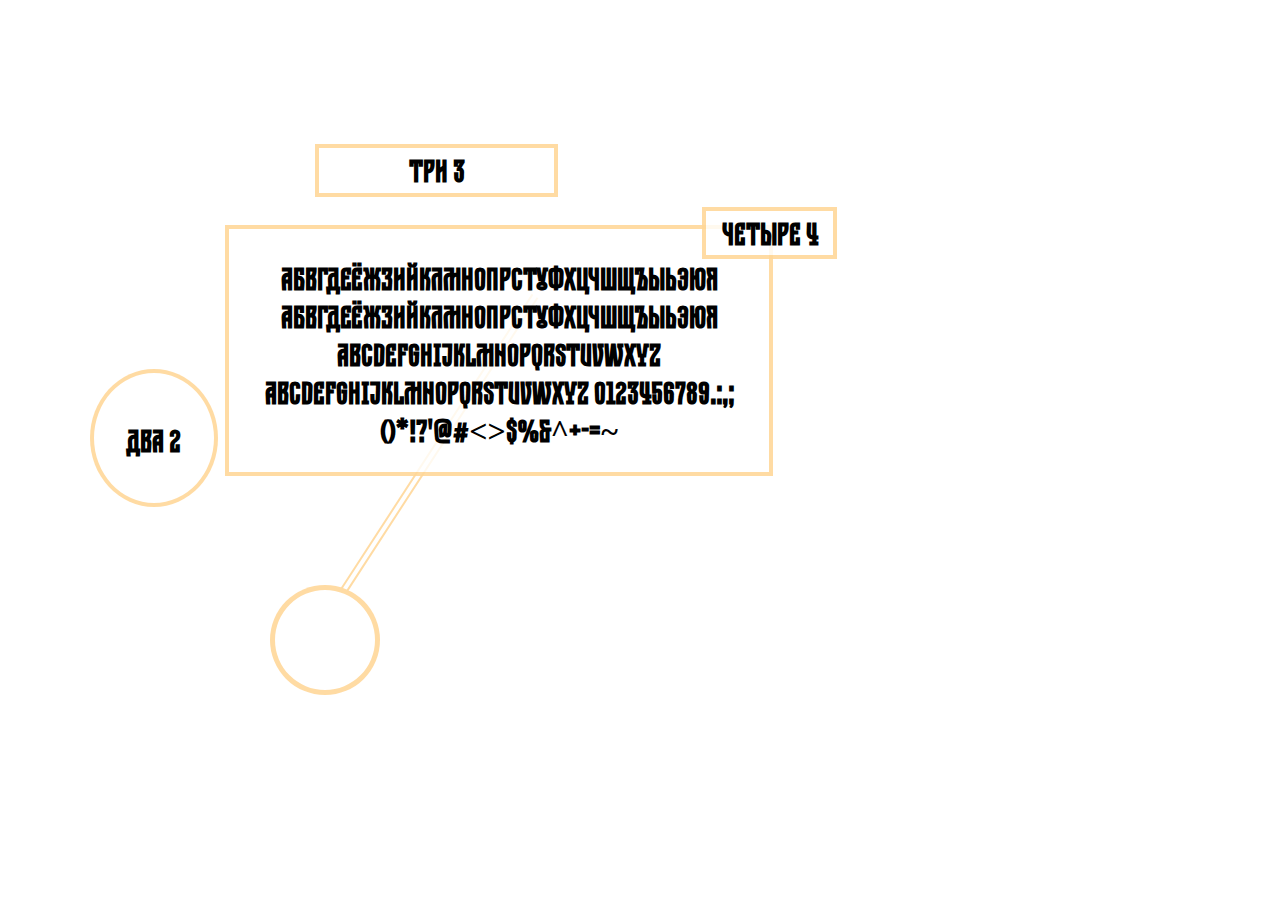
<file: index.html>
<!DOCTYPE html>
<html lang="ru">
<head>

    <meta charset="UTF-8">
    <title> @ </title>
    <meta name="viewport" content="width=device-width, initial-scale=1, maximum-scale=1, user-scalable=0">
    <link rel="stylesheet" href="test.css"/>
    <link href="fonts/dobro/stylesheet.css" rel="stylesheet">
    <link href="fonts/biker/stylesheet.css" rel="stylesheet">
<!--<script src="https://blckhle.github.io/test/p2p-graph.js"></script>
    <script src="https://cdn.jsdelivr.net/npm/ipfs/dist/index.min.js"></script>-->
<!--<script src="https://kit.fontawesome.com/969af07023.js" crossorigin="anonymous"></script>-->

<script> 
    var w = window.innerWidth;
    var h = window.innerHeight;
            document.getElementById('wdt').innerHTML=(w);
            document.getElementById('hgt').innerHTML=(h);
            document.onreadystatechange = function () {
        if (document.readyState == "complete") {
            console.log( ' загружено');
    } else {  }
          }    </script>

    </head>

<body>
  
<div class="circles">

<span class="circle One">   </span>

</div>


<div class="lines">
<span class="line One">   </span>
</div>

<div class="squares">
<span class="square One"> абвгдеёжзийклмнопрстуфхцчшщъыьэюя
АБВГДЕЁЖЗИЙКЛМНОПРСТУФХЦЧШЩЪЫЬЭЮЯ
abcdefghijklmnopqrstuvwxyz
ABCDEFGHIJKLMNOPQRSTUVWXYZ
0123456789.:,;()*!?'@#<>$%&^+-=~ </span>
    
<span class="square Two"> Два 2 </span>
    
<span class="square Three"> Три 3  </span>
    
<span class="square Four"> Четыре 4 </span>
</div>



    </body>

</html>
</file>
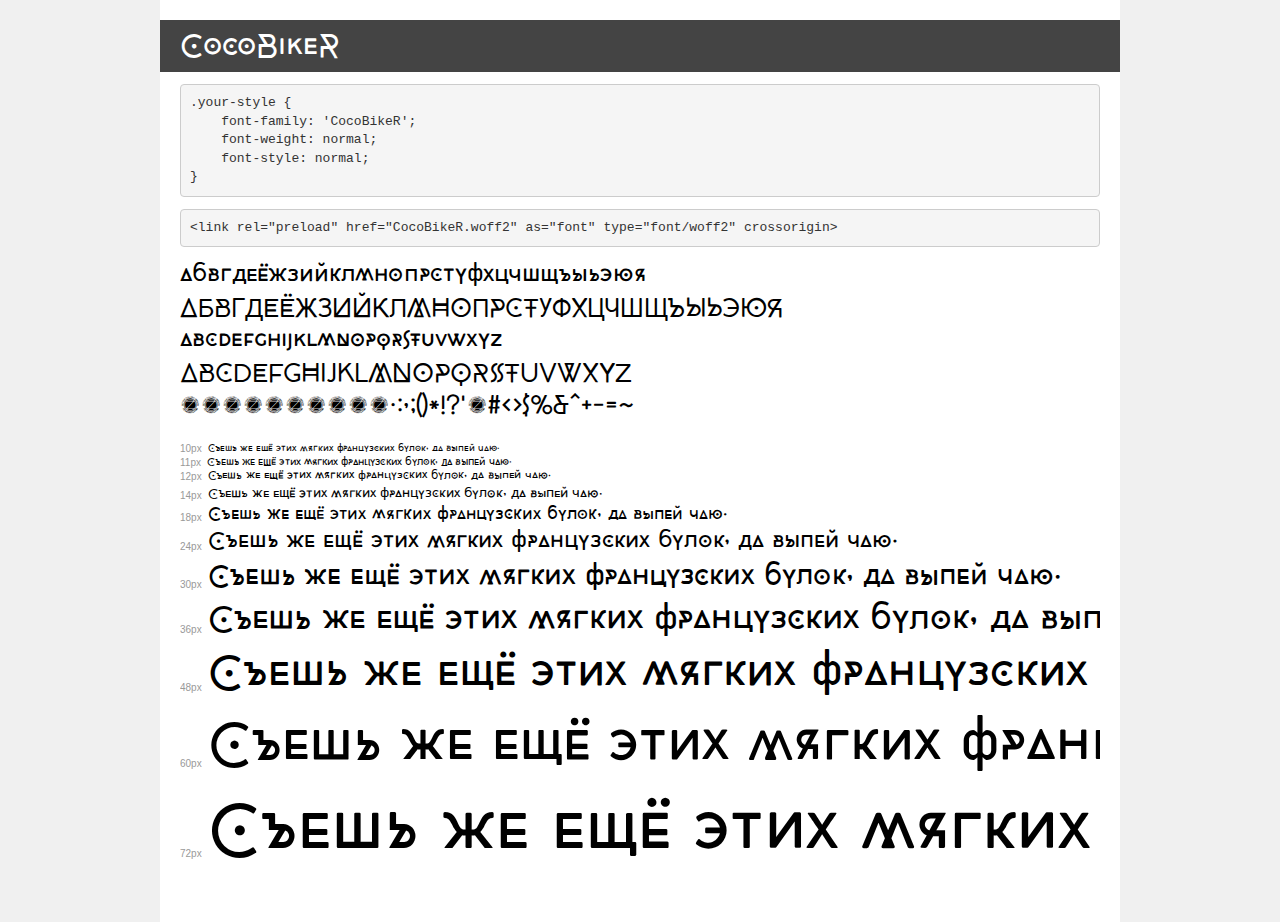
<file: fonts/biker/index.html>
<!DOCTYPE html>
<html lang="en">
<head>
    <meta charset="utf-8">
    <meta http-equiv="X-UA-Compatible" content="IE=edge">
    <meta name="viewport" content="width=device-width, initial-scale=1">
    <meta name="robots" content="noindex, noarchive">
    <meta name="format-detection" content="telephone=no">
    <title>Transfonter demo</title>
    <link href="stylesheet.css" rel="stylesheet">
    <style>
        /*
        http://meyerweb.com/eric/tools/css/reset/
        v2.0 | 20110126
        License: none (public domain)
        */
        html, body, div, span, applet, object, iframe,
        h1, h2, h3, h4, h5, h6, p, blockquote, pre,
        a, abbr, acronym, address, big, cite, code,
        del, dfn, em, img, ins, kbd, q, s, samp,
        small, strike, strong, sub, sup, tt, var,
        b, u, i, center,
        dl, dt, dd, ol, ul, li,
        fieldset, form, label, legend,
        table, caption, tbody, tfoot, thead, tr, th, td,
        article, aside, canvas, details, embed,
        figure, figcaption, footer, header, hgroup,
        menu, nav, output, ruby, section, summary,
        time, mark, audio, video {
            margin: 0;
            padding: 0;
            border: 0;
            font-size: 100%;
            font: inherit;
            vertical-align: baseline;
        }
        /* HTML5 display-role reset for older browsers */
        article, aside, details, figcaption, figure,
        footer, header, hgroup, menu, nav, section {
            display: block;
        }
        body {
            line-height: 1;
        }
        ol, ul {
            list-style: none;
        }
        blockquote, q {
            quotes: none;
        }
        blockquote:before, blockquote:after,
        q:before, q:after {
            content: '';
            content: none;
        }
        table {
            border-collapse: collapse;
            border-spacing: 0;
        }
        /* demo styles */
        body {
            background: #f0f0f0;
            color: #000;
        }
        .page {
            background: #fff;
            width: 920px;
            margin: 0 auto;
            padding: 20px 20px 0 20px;
            overflow: hidden;
        }
        .font-container {
            overflow-x: auto;
            overflow-y: hidden;
            margin-bottom: 40px;
            line-height: 1.3;
            white-space: nowrap;
            padding-bottom: 5px;
        }
        h1 {
            position: relative;
            background: #444;
            font-size: 32px;
            color: #fff;
            padding: 10px 20px;
            margin: 0 -20px 12px -20px;
        }
        .letters {
            font-size: 25px;
            margin-bottom: 20px;
        }
        .s10:before {
            content: '10px';
        }
        .s11:before {
            content: '11px';
        }
        .s12:before {
            content: '12px';
        }
        .s14:before {
            content: '14px';
        }
        .s18:before {
            content: '18px';
        }
        .s24:before {
            content: '24px';
        }
        .s30:before {
            content: '30px';
        }
        .s36:before {
            content: '36px';
        }
        .s48:before {
            content: '48px';
        }
        .s60:before {
            content: '60px';
        }
        .s72:before {
            content: '72px';
        }
        .s10:before, .s11:before, .s12:before, .s14:before,
        .s18:before, .s24:before, .s30:before, .s36:before,
        .s48:before, .s60:before, .s72:before {
            font-family: Arial, sans-serif;
            font-size: 10px;
            font-weight: normal;
            font-style: normal;
            color: #999;
            padding-right: 6px;
        }
        pre {
            display: block;
            padding: 9px;
            margin: 0 0 12px;
            font-family: Monaco, Menlo, Consolas, "Courier New", monospace;
            font-size: 13px;
            line-height: 1.428571429;
            color: #333;
            font-weight: normal;
            font-style: normal;
            background-color: #f5f5f5;
            border: 1px solid #ccc;
            overflow-x: auto;
            border-radius: 4px;
        }
        /* responsive */
        @media (max-width: 959px) {
            .page {
                width: auto;
                margin: 0;
            }
        }
    </style>
</head>
<body>
<div class="page">
    <div class="demo">
        <h1 style="font-family: 'CocoBikeR'; font-weight: normal; font-style: normal;">CocoBikeR</h1>
        <pre title="Usage">.your-style {
    font-family: 'CocoBikeR';
    font-weight: normal;
    font-style: normal;
}</pre>
        <pre title="Preload (optional)">
&lt;link rel=&quot;preload&quot; href=&quot;CocoBikeR.woff2&quot; as=&quot;font&quot; type=&quot;font/woff2&quot; crossorigin&gt;</pre>
        <div class="font-container" style="font-family: 'CocoBikeR'; font-weight: normal; font-style: normal;">
            <p class="letters">
                абвгдеёжзийклмнопрстуфхцчшщъыьэюя<br>
АБВГДЕЁЖЗИЙКЛМНОПРСТУФХЦЧШЩЪЫЬЭЮЯ<br>
abcdefghijklmnopqrstuvwxyz<br>
ABCDEFGHIJKLMNOPQRSTUVWXYZ<br>
                0123456789.:,;()*!?'@#&lt;&gt;$%&^+-=~
            </p>
            <p class="s10" style="font-size: 10px;">Съешь же ещё этих мягких французских булок, да выпей чаю.</p>
            <p class="s11" style="font-size: 11px;">Съешь же ещё этих мягких французских булок, да выпей чаю.</p>
            <p class="s12" style="font-size: 12px;">Съешь же ещё этих мягких французских булок, да выпей чаю.</p>
            <p class="s14" style="font-size: 14px;">Съешь же ещё этих мягких французских булок, да выпей чаю.</p>
            <p class="s18" style="font-size: 18px;">Съешь же ещё этих мягких французских булок, да выпей чаю.</p>
            <p class="s24" style="font-size: 24px;">Съешь же ещё этих мягких французских булок, да выпей чаю.</p>
            <p class="s30" style="font-size: 30px;">Съешь же ещё этих мягких французских булок, да выпей чаю.</p>
            <p class="s36" style="font-size: 36px;">Съешь же ещё этих мягких французских булок, да выпей чаю.</p>
            <p class="s48" style="font-size: 48px;">Съешь же ещё этих мягких французских булок, да выпей чаю.</p>
            <p class="s60" style="font-size: 60px;">Съешь же ещё этих мягких французских булок, да выпей чаю.</p>
            <p class="s72" style="font-size: 72px;">Съешь же ещё этих мягких французских булок, да выпей чаю.</p>
        </div>
    </div>

</div>
</body>
</html>
</file>
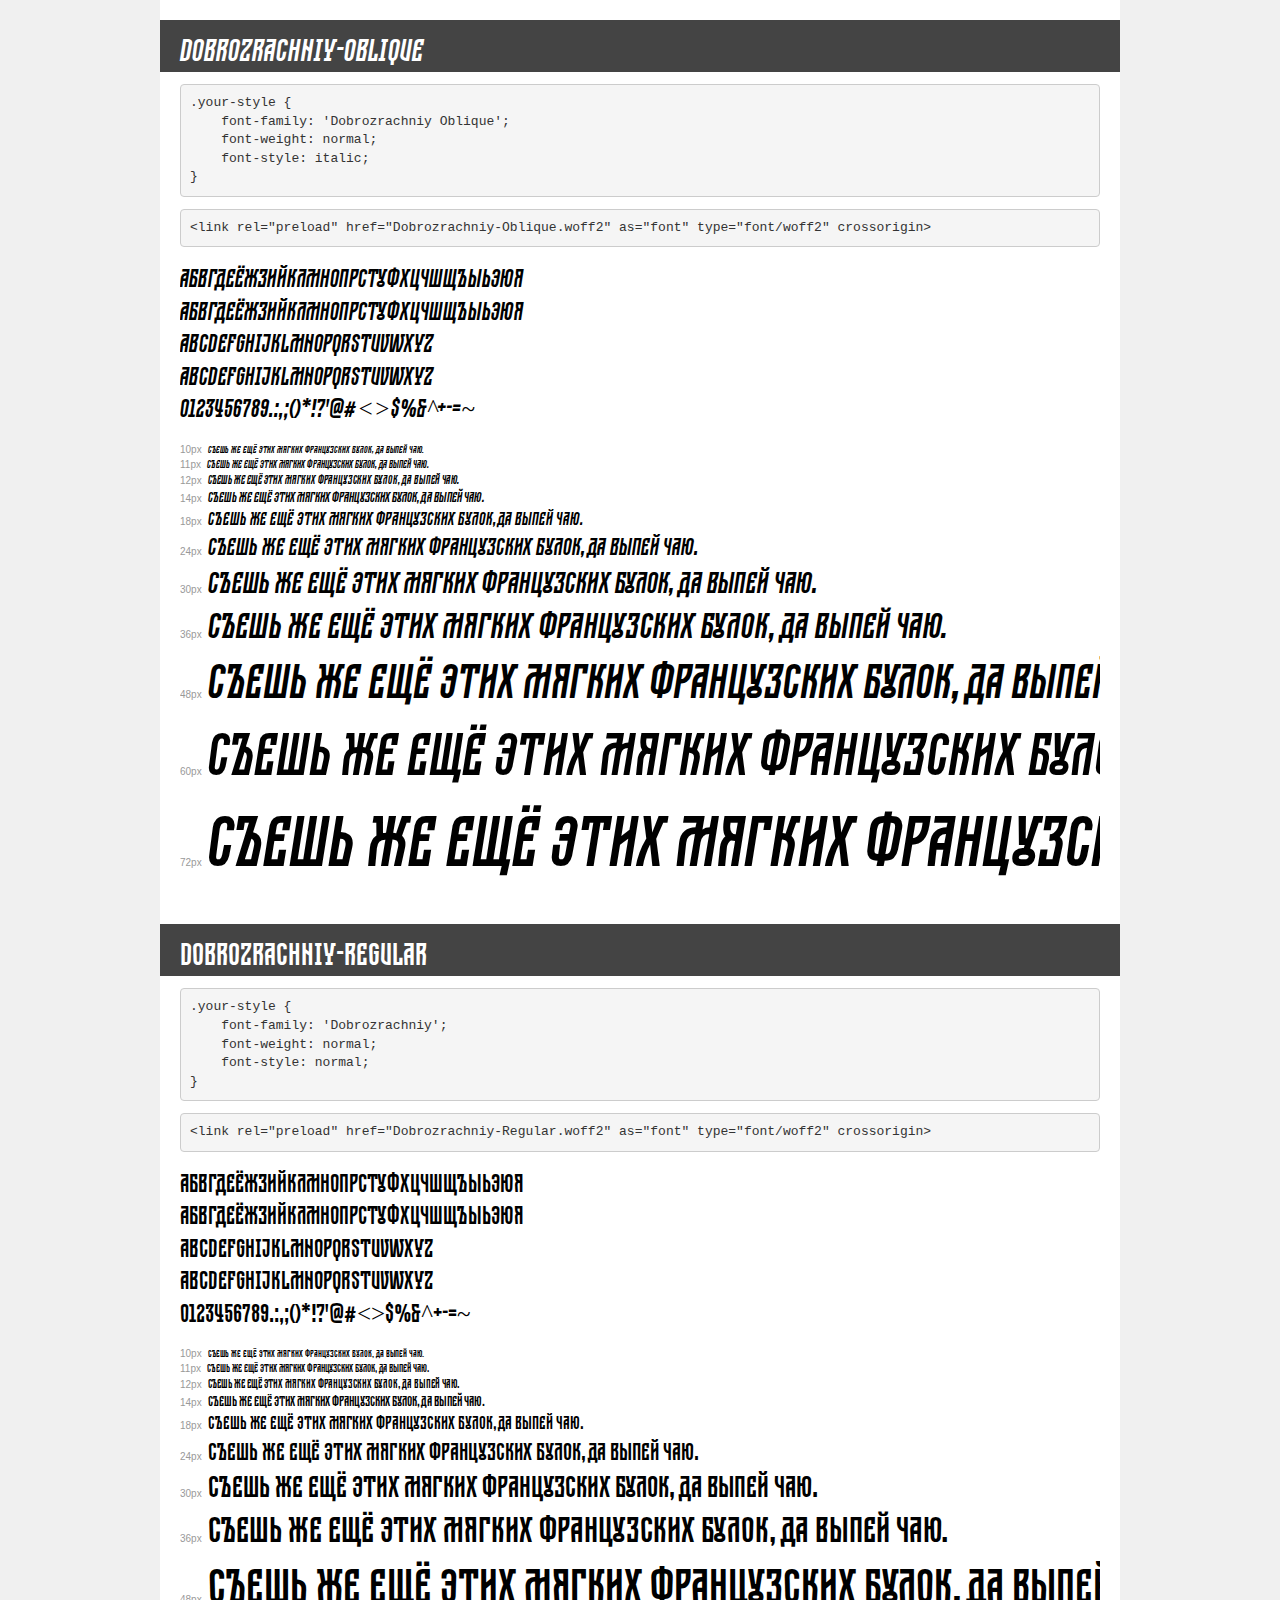
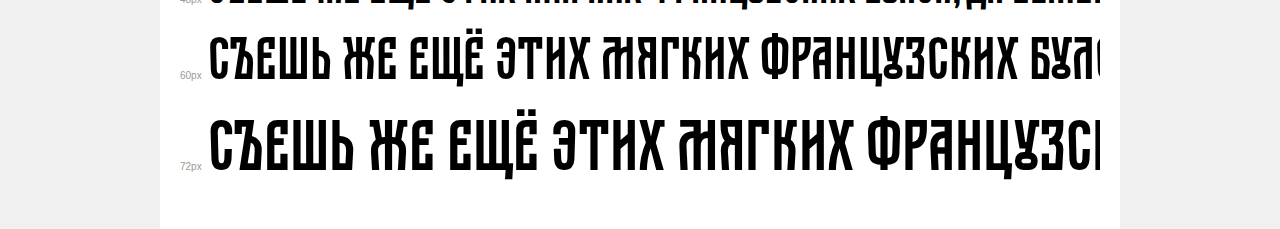
<file: fonts/dobro/index.html>
<!DOCTYPE html>
<html lang="en">
<head>
    <meta charset="utf-8">
    <meta http-equiv="X-UA-Compatible" content="IE=edge">
    <meta name="viewport" content="width=device-width, initial-scale=1">
    <meta name="robots" content="noindex, noarchive">
    <meta name="format-detection" content="telephone=no">
    <title>Transfonter demo</title>
    <link href="stylesheet.css" rel="stylesheet">
    <style>
        /*
        http://meyerweb.com/eric/tools/css/reset/
        v2.0 | 20110126
        License: none (public domain)
        */
        html, body, div, span, applet, object, iframe,
        h1, h2, h3, h4, h5, h6, p, blockquote, pre,
        a, abbr, acronym, address, big, cite, code,
        del, dfn, em, img, ins, kbd, q, s, samp,
        small, strike, strong, sub, sup, tt, var,
        b, u, i, center,
        dl, dt, dd, ol, ul, li,
        fieldset, form, label, legend,
        table, caption, tbody, tfoot, thead, tr, th, td,
        article, aside, canvas, details, embed,
        figure, figcaption, footer, header, hgroup,
        menu, nav, output, ruby, section, summary,
        time, mark, audio, video {
            margin: 0;
            padding: 0;
            border: 0;
            font-size: 100%;
            font: inherit;
            vertical-align: baseline;
        }
        /* HTML5 display-role reset for older browsers */
        article, aside, details, figcaption, figure,
        footer, header, hgroup, menu, nav, section {
            display: block;
        }
        body {
            line-height: 1;
        }
        ol, ul {
            list-style: none;
        }
        blockquote, q {
            quotes: none;
        }
        blockquote:before, blockquote:after,
        q:before, q:after {
            content: '';
            content: none;
        }
        table {
            border-collapse: collapse;
            border-spacing: 0;
        }
        /* demo styles */
        body {
            background: #f0f0f0;
            color: #000;
        }
        .page {
            background: #fff;
            width: 920px;
            margin: 0 auto;
            padding: 20px 20px 0 20px;
            overflow: hidden;
        }
        .font-container {
            overflow-x: auto;
            overflow-y: hidden;
            margin-bottom: 40px;
            line-height: 1.3;
            white-space: nowrap;
            padding-bottom: 5px;
        }
        h1 {
            position: relative;
            background: #444;
            font-size: 32px;
            color: #fff;
            padding: 10px 20px;
            margin: 0 -20px 12px -20px;
        }
        .letters {
            font-size: 25px;
            margin-bottom: 20px;
        }
        .s10:before {
            content: '10px';
        }
        .s11:before {
            content: '11px';
        }
        .s12:before {
            content: '12px';
        }
        .s14:before {
            content: '14px';
        }
        .s18:before {
            content: '18px';
        }
        .s24:before {
            content: '24px';
        }
        .s30:before {
            content: '30px';
        }
        .s36:before {
            content: '36px';
        }
        .s48:before {
            content: '48px';
        }
        .s60:before {
            content: '60px';
        }
        .s72:before {
            content: '72px';
        }
        .s10:before, .s11:before, .s12:before, .s14:before,
        .s18:before, .s24:before, .s30:before, .s36:before,
        .s48:before, .s60:before, .s72:before {
            font-family: Arial, sans-serif;
            font-size: 10px;
            font-weight: normal;
            font-style: normal;
            color: #999;
            padding-right: 6px;
        }
        pre {
            display: block;
            padding: 9px;
            margin: 0 0 12px;
            font-family: Monaco, Menlo, Consolas, "Courier New", monospace;
            font-size: 13px;
            line-height: 1.428571429;
            color: #333;
            font-weight: normal;
            font-style: normal;
            background-color: #f5f5f5;
            border: 1px solid #ccc;
            overflow-x: auto;
            border-radius: 4px;
        }
        /* responsive */
        @media (max-width: 959px) {
            .page {
                width: auto;
                margin: 0;
            }
        }
    </style>
</head>
<body>
<div class="page">
    <div class="demo">
        <h1 style="font-family: 'Dobrozrachniy Oblique'; font-weight: normal; font-style: italic;">Dobrozrachniy-Oblique</h1>
        <pre title="Usage">.your-style {
    font-family: 'Dobrozrachniy Oblique';
    font-weight: normal;
    font-style: italic;
}</pre>
        <pre title="Preload (optional)">
&lt;link rel=&quot;preload&quot; href=&quot;Dobrozrachniy-Oblique.woff2&quot; as=&quot;font&quot; type=&quot;font/woff2&quot; crossorigin&gt;</pre>
        <div class="font-container" style="font-family: 'Dobrozrachniy Oblique'; font-weight: normal; font-style: italic;">
            <p class="letters">
                абвгдеёжзийклмнопрстуфхцчшщъыьэюя<br>
АБВГДЕЁЖЗИЙКЛМНОПРСТУФХЦЧШЩЪЫЬЭЮЯ<br>
abcdefghijklmnopqrstuvwxyz<br>
ABCDEFGHIJKLMNOPQRSTUVWXYZ<br>
                0123456789.:,;()*!?'@#&lt;&gt;$%&^+-=~
            </p>
            <p class="s10" style="font-size: 10px;">Съешь же ещё этих мягких французских булок, да выпей чаю.</p>
            <p class="s11" style="font-size: 11px;">Съешь же ещё этих мягких французских булок, да выпей чаю.</p>
            <p class="s12" style="font-size: 12px;">Съешь же ещё этих мягких французских булок, да выпей чаю.</p>
            <p class="s14" style="font-size: 14px;">Съешь же ещё этих мягких французских булок, да выпей чаю.</p>
            <p class="s18" style="font-size: 18px;">Съешь же ещё этих мягких французских булок, да выпей чаю.</p>
            <p class="s24" style="font-size: 24px;">Съешь же ещё этих мягких французских булок, да выпей чаю.</p>
            <p class="s30" style="font-size: 30px;">Съешь же ещё этих мягких французских булок, да выпей чаю.</p>
            <p class="s36" style="font-size: 36px;">Съешь же ещё этих мягких французских булок, да выпей чаю.</p>
            <p class="s48" style="font-size: 48px;">Съешь же ещё этих мягких французских булок, да выпей чаю.</p>
            <p class="s60" style="font-size: 60px;">Съешь же ещё этих мягких французских булок, да выпей чаю.</p>
            <p class="s72" style="font-size: 72px;">Съешь же ещё этих мягких французских булок, да выпей чаю.</p>
        </div>
    </div>

    <div class="demo">
        <h1 style="font-family: 'Dobrozrachniy'; font-weight: normal; font-style: normal;">Dobrozrachniy-Regular</h1>
        <pre title="Usage">.your-style {
    font-family: 'Dobrozrachniy';
    font-weight: normal;
    font-style: normal;
}</pre>
        <pre title="Preload (optional)">
&lt;link rel=&quot;preload&quot; href=&quot;Dobrozrachniy-Regular.woff2&quot; as=&quot;font&quot; type=&quot;font/woff2&quot; crossorigin&gt;</pre>
        <div class="font-container" style="font-family: 'Dobrozrachniy'; font-weight: normal; font-style: normal;">
            <p class="letters">
                абвгдеёжзийклмнопрстуфхцчшщъыьэюя<br>
АБВГДЕЁЖЗИЙКЛМНОПРСТУФХЦЧШЩЪЫЬЭЮЯ<br>
abcdefghijklmnopqrstuvwxyz<br>
ABCDEFGHIJKLMNOPQRSTUVWXYZ<br>
                0123456789.:,;()*!?'@#&lt;&gt;$%&^+-=~
            </p>
            <p class="s10" style="font-size: 10px;">Съешь же ещё этих мягких французских булок, да выпей чаю.</p>
            <p class="s11" style="font-size: 11px;">Съешь же ещё этих мягких французских булок, да выпей чаю.</p>
            <p class="s12" style="font-size: 12px;">Съешь же ещё этих мягких французских булок, да выпей чаю.</p>
            <p class="s14" style="font-size: 14px;">Съешь же ещё этих мягких французских булок, да выпей чаю.</p>
            <p class="s18" style="font-size: 18px;">Съешь же ещё этих мягких французских булок, да выпей чаю.</p>
            <p class="s24" style="font-size: 24px;">Съешь же ещё этих мягких французских булок, да выпей чаю.</p>
            <p class="s30" style="font-size: 30px;">Съешь же ещё этих мягких французских булок, да выпей чаю.</p>
            <p class="s36" style="font-size: 36px;">Съешь же ещё этих мягких французских булок, да выпей чаю.</p>
            <p class="s48" style="font-size: 48px;">Съешь же ещё этих мягких французских булок, да выпей чаю.</p>
            <p class="s60" style="font-size: 60px;">Съешь же ещё этих мягких французских булок, да выпей чаю.</p>
            <p class="s72" style="font-size: 72px;">Съешь же ещё этих мягких французских булок, да выпей чаю.</p>
        </div>
    </div>

</div>
</body>
</html>
</file>
<file: test.css>
@import url('https://fonts.googleapis.com/css2?family=Jura:wght@700&display=swap');

@import url('https://metaprotocol.github.io/fonts/dobro/stylesheet.css');

@import url('https://metaprotocol.github.io/fonts/biker/stylesheet.css');

body{font-family:'Dobrozrachniy';}

   span.circle {
    border: 5px solid #ff9c005c;

    width: 100px;
    height: 100px;
    background-color: #fff;
    position: absolute;
    border-radius: 100%;
               }

  span.circle.One{
    top: 65vh;
    left: 30vh;
        }

span.line {
    color: transparent;
    width: 40vh;
    height: 4px;
    /* background-color: #ff9c005c; */
    position: absolute;

    transform: rotate(303deg);
    border: 2px solid #ff9c005c;
    z-index: -1;
    border-left: 0;
    border-right: 0;
}

span.line.One{

    top: 49.25vh;
    left: 28.5vh;


}



span.square {
    position: absolute;
   font-size:2em;
    border: 4px solid #ff9c005c;
    width: 50vh;
    height: 17vh;
    background-color: #ffffffd1;
    text-align: center;
    font-weight: bolder;
            }

span.square.One {
    top: 25vh;
    left: 25vh;
    width: 60vh;
    height: 24vh;
    padding-top: 3vh;
}

span.square.Two {
    top: 41vh;
    left: 10vh;
    height: 85px;
    width: 120px;
    border-radius: 100%;
    padding-top: 5vh;
}

span.square.Three {
    top: 16vh;
    left: 35vh;
    height: 45px;
    width: 235px;
        }

span.square.Four {
    top: 23vh;
    left: 78vh;
    height: 44px;
    width: 127px;
   }
</file>
<file: fonts/dobro/stylesheet.css>
@font-face {
    font-family: 'Dobrozrachniy Oblique';
    src: url('Dobrozrachniy-Oblique.eot');
    src: url('Dobrozrachniy-Oblique.eot?#iefix') format('embedded-opentype'),
        url('Dobrozrachniy-Oblique.woff2') format('woff2'),
        url('Dobrozrachniy-Oblique.woff') format('woff'),
        url('Dobrozrachniy-Oblique.ttf') format('truetype'),
        url('Dobrozrachniy-Oblique.svg#Dobrozrachniy-Oblique') format('svg');
    font-weight: normal;
    font-style: italic;
    font-display: swap;
}

@font-face {
    font-family: 'Dobrozrachniy';
    src: url('Dobrozrachniy-Regular.eot');
    src: url('Dobrozrachniy-Regular.eot?#iefix') format('embedded-opentype'),
        url('Dobrozrachniy-Regular.woff2') format('woff2'),
        url('Dobrozrachniy-Regular.woff') format('woff'),
        url('Dobrozrachniy-Regular.ttf') format('truetype'),
        url('Dobrozrachniy-Regular.svg#Dobrozrachniy-Regular') format('svg');
    font-weight: normal;
    font-style: normal;
    font-display: swap;
}
</file>
<file: fonts/biker/stylesheet.css>
@font-face {
    font-family: 'CocoBikeR';
    src: url('CocoBikeR.eot');
    src: url('CocoBikeR.eot?#iefix') format('embedded-opentype'),
        url('CocoBikeR.woff2') format('woff2'),
        url('CocoBikeR.woff') format('woff'),
        url('CocoBikeR.ttf') format('truetype'),
        url('CocoBikeR.svg#CocoBikeR') format('svg');
    font-weight: normal;
    font-style: normal;
    font-display: swap;
}
</file>
